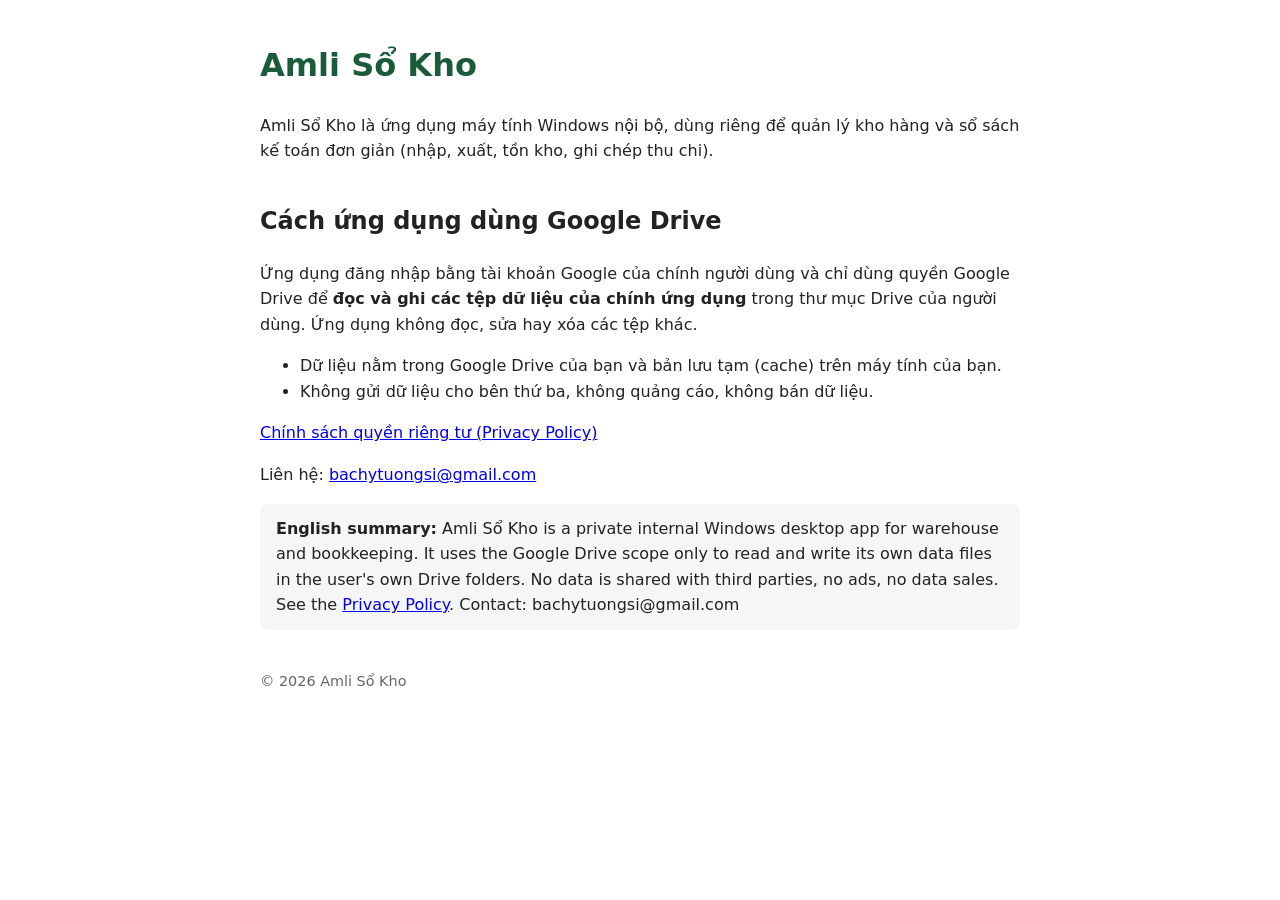
<file: index.html>
<!DOCTYPE html><html lang="vi"><head><meta charset="utf-8"><meta name="viewport" content="width=device-width,initial-scale=1"><title>Amli Sổ Kho</title><link rel="stylesheet" href="style.css"></head><body>
<h1>Amli Sổ Kho</h1>
<p>Amli Sổ Kho là ứng dụng máy tính Windows nội bộ, dùng riêng để quản lý kho hàng và sổ sách kế toán đơn giản (nhập, xuất, tồn kho, ghi chép thu chi).</p>
<h2>Cách ứng dụng dùng Google Drive</h2>
<p>Ứng dụng đăng nhập bằng tài khoản Google của chính người dùng và chỉ dùng quyền Google Drive để <strong>đọc và ghi các tệp dữ liệu của chính ứng dụng</strong> trong thư mục Drive của người dùng. Ứng dụng không đọc, sửa hay xóa các tệp khác.</p>
<ul><li>Dữ liệu nằm trong Google Drive của bạn và bản lưu tạm (cache) trên máy tính của bạn.</li><li>Không gửi dữ liệu cho bên thứ ba, không quảng cáo, không bán dữ liệu.</li></ul>
<p><a href="privacy.html">Chính sách quyền riêng tư (Privacy Policy)</a></p>
<p>Liên hệ: <a href="mailto:bachytuongsi@gmail.com">bachytuongsi@gmail.com</a></p>
<div class="en"><strong>English summary:</strong> Amli Sổ Kho is a private internal Windows desktop app for warehouse and bookkeeping. It uses the Google Drive scope only to read and write its own data files in the user's own Drive folders. No data is shared with third parties, no ads, no data sales. See the <a href="privacy.html">Privacy Policy</a>. Contact: bachytuongsi@gmail.com</div>
<footer>© 2026 Amli Sổ Kho</footer></body></html>
</file>
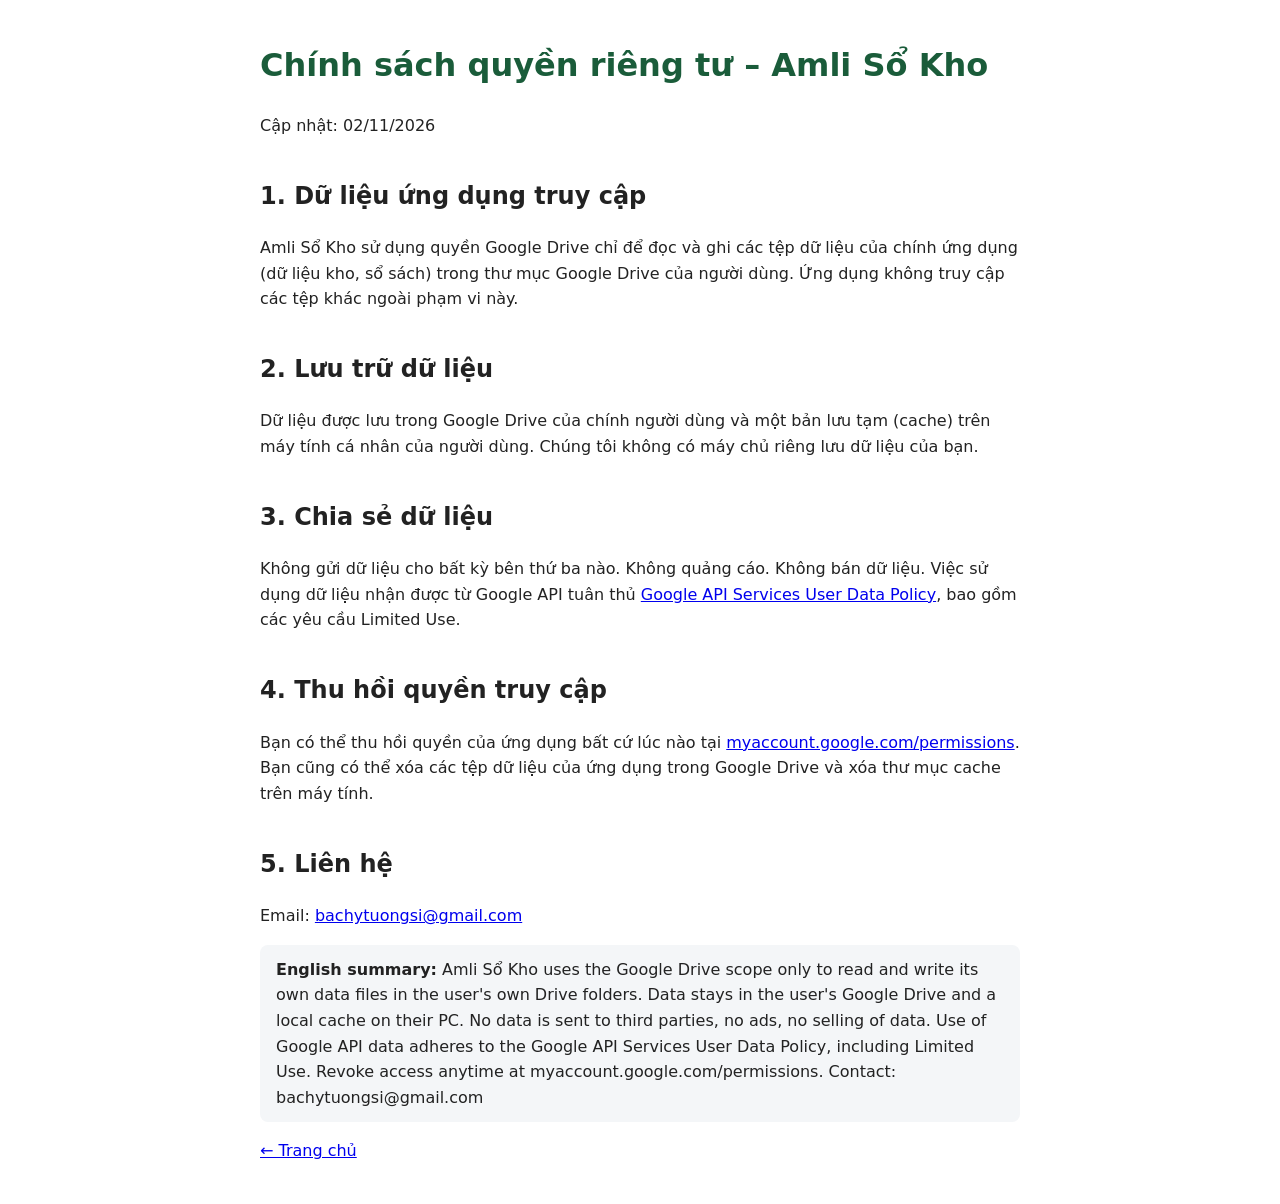
<file: privacy.html>
<!DOCTYPE html><html lang="vi"><head><meta charset="utf-8"><meta name="viewport" content="width=device-width,initial-scale=1"><title>Chính sách quyền riêng tư – Amli Sổ Kho</title><link rel="stylesheet" href="style.css"></head><body>
<h1>Chính sách quyền riêng tư – Amli Sổ Kho</h1>
<p>Cập nhật: 02/11/2026</p>
<h2>1. Dữ liệu ứng dụng truy cập</h2>
<p>Amli Sổ Kho sử dụng quyền Google Drive chỉ để đọc và ghi các tệp dữ liệu của chính ứng dụng (dữ liệu kho, sổ sách) trong thư mục Google Drive của người dùng. Ứng dụng không truy cập các tệp khác ngoài phạm vi này.</p>
<h2>2. Lưu trữ dữ liệu</h2>
<p>Dữ liệu được lưu trong Google Drive của chính người dùng và một bản lưu tạm (cache) trên máy tính cá nhân của người dùng. Chúng tôi không có máy chủ riêng lưu dữ liệu của bạn.</p>
<h2>3. Chia sẻ dữ liệu</h2>
<p>Không gửi dữ liệu cho bất kỳ bên thứ ba nào. Không quảng cáo. Không bán dữ liệu. Việc sử dụng dữ liệu nhận được từ Google API tuân thủ <a href="https://developers.google.com/terms/api-services-user-data-policy">Google API Services User Data Policy</a>, bao gồm các yêu cầu Limited Use.</p>
<h2>4. Thu hồi quyền truy cập</h2>
<p>Bạn có thể thu hồi quyền của ứng dụng bất cứ lúc nào tại <a href="https://myaccount.google.com/permissions">myaccount.google.com/permissions</a>. Bạn cũng có thể xóa các tệp dữ liệu của ứng dụng trong Google Drive và xóa thư mục cache trên máy tính.</p>
<h2>5. Liên hệ</h2>
<p>Email: <a href="mailto:bachytuongsi@gmail.com">bachytuongsi@gmail.com</a></p>
<div class="en"><strong>English summary:</strong> Amli Sổ Kho uses the Google Drive scope only to read and write its own data files in the user's own Drive folders. Data stays in the user's Google Drive and a local cache on their PC. No data is sent to third parties, no ads, no selling of data. Use of Google API data adheres to the Google API Services User Data Policy, including Limited Use. Revoke access anytime at myaccount.google.com/permissions. Contact: bachytuongsi@gmail.com</div>
<p><a href="index.html">← Trang chủ</a></p></body></html>
</file>
<file: style.css>
body{font-family:system-ui,Segoe UI,Arial,sans-serif;max-width:760px;margin:40px auto;padding:0 20px;line-height:1.6;color:#222}
h1{color:#1a5c3a}h2{margin-top:1.6em}.en{background:#f4f6f8;padding:12px 16px;border-radius:8px}footer{margin-top:40px;font-size:.9em;color:#666}
</file>
